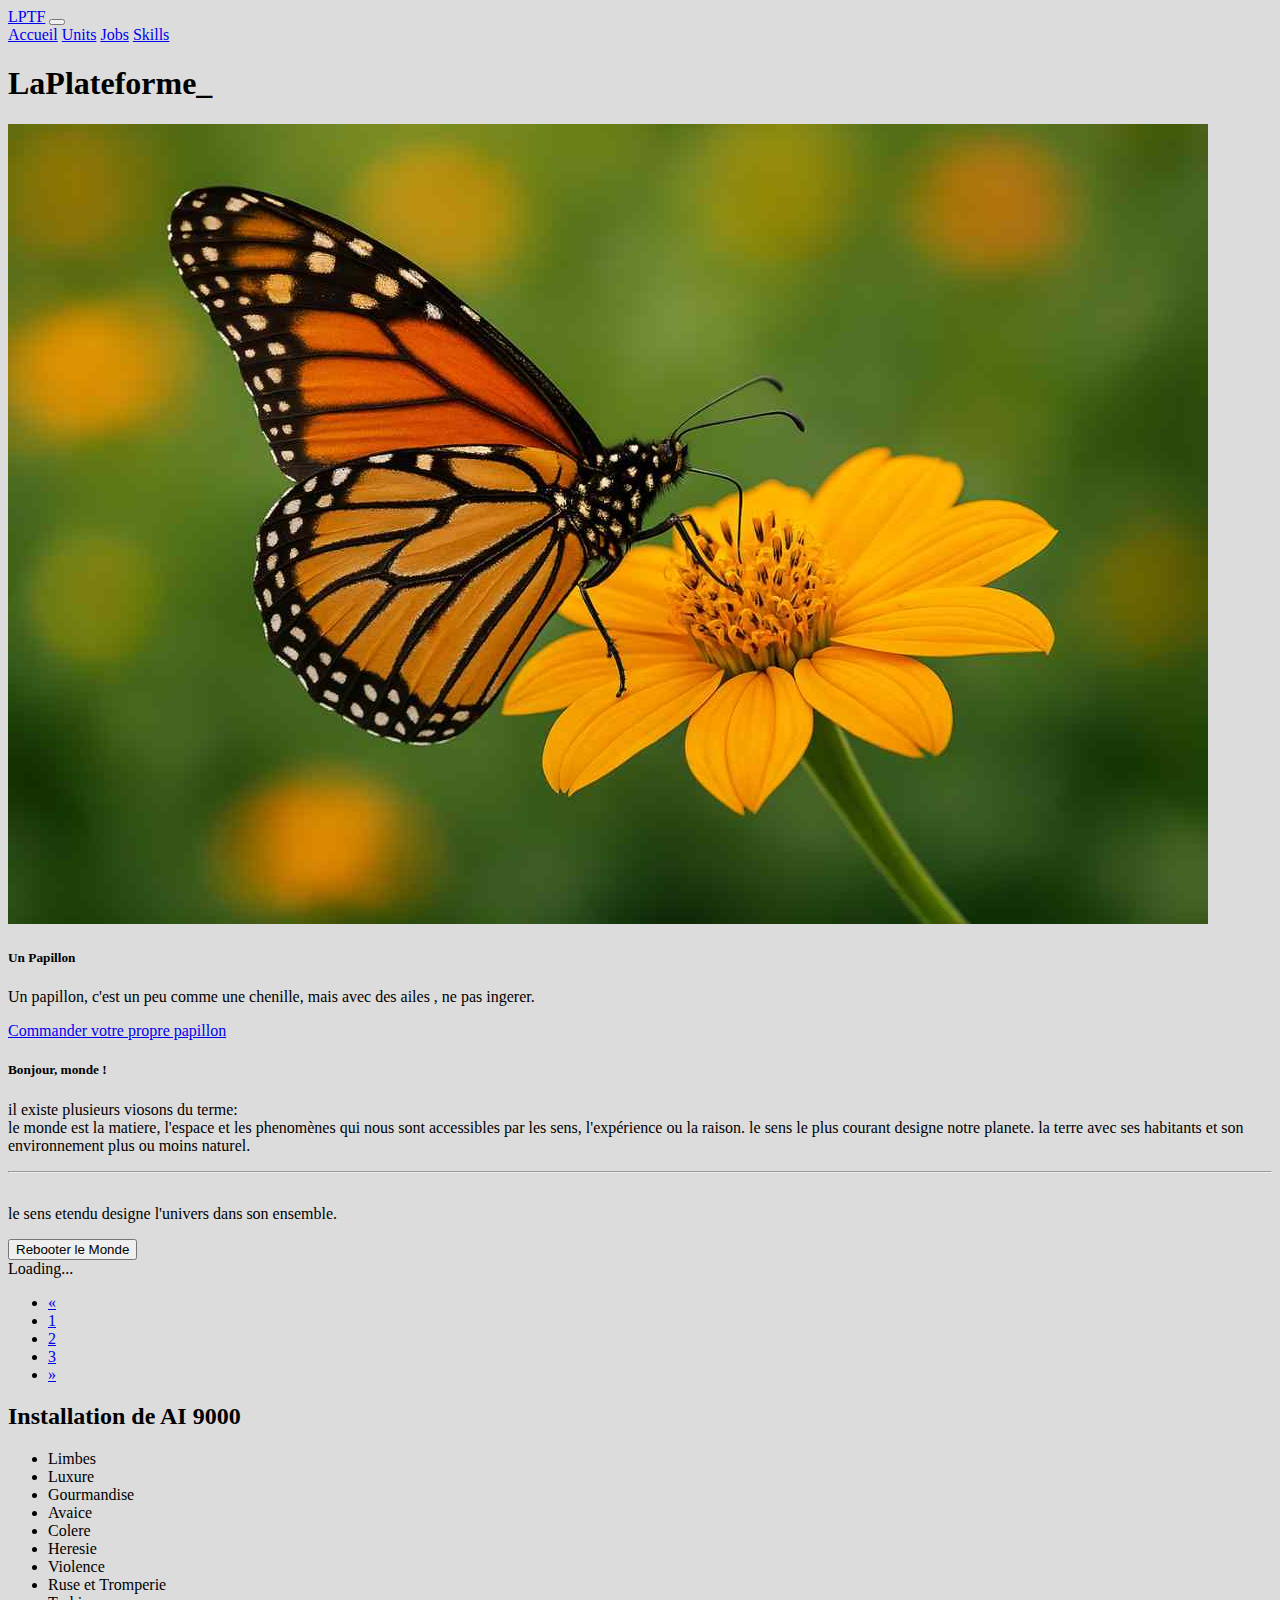
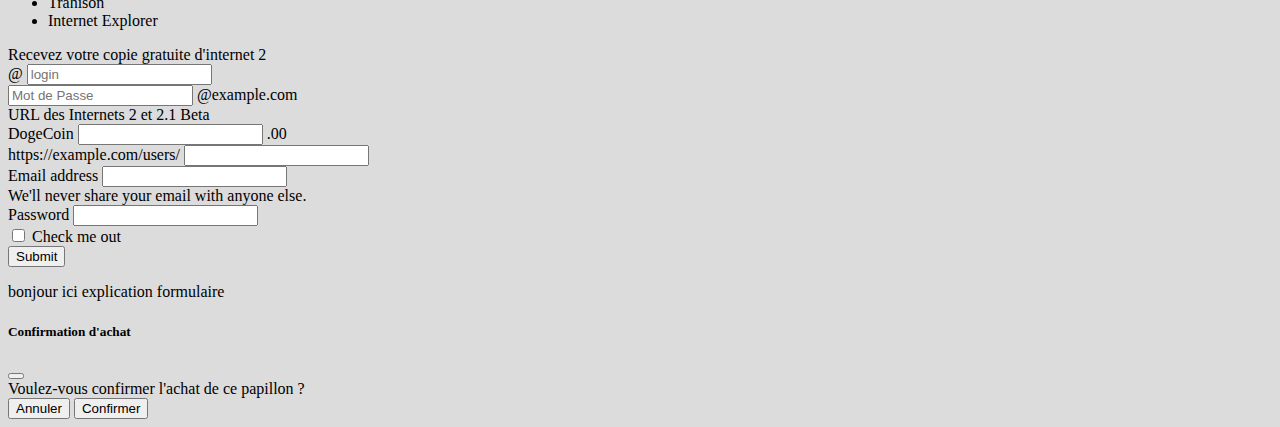
<file: Bootstrap/job01/index.html>
<!DOCTYPE html>
<html lang="en">
  <head>
    <meta charset="UTF-8" />
    <meta name="viewport" content="width=device-width, initial-scale=1.0" />
    <title>Document</title>
    <link
      href="https://cdn.jsdelivr.net/npm/bootstrap@5.0.2/dist/css/bootstrap.min.css"
      rel="stylesheet"
      integrity="sha384-EVSTQN3/azprG1Anm3QDgpJLIm9Nao0Yz1ztcQTwFspd3yD65VohhpuuCOmLASjC"
      crossorigin="anonymous"
    />
  </head>
  <body style="background-color: #dcdcdc">
    <!-- Navbar -->
    <nav class="navbar navbar-expand-lg navbar-light bg-light">
      <div class="container-fluid">
        <a class="navbar-brand" href="#">LPTF</a>
        <button
          class="navbar-toggler"
          type="button"
          data-bs-toggle="collapse"
          data-bs-target="#navbarNavAltMarkup"
          aria-controls="navbarNavAltMarkup"
          aria-expanded="false"
          aria-label="Toggle navigation"
        >
          <span class="navbar-toggler-icon"></span>
        </button>
        <div class="collapse navbar-collapse" id="navbarNavAltMarkup">
          <div class="navbar-nav">
            <a
              class="nav-link active"
              aria-current="page"
              href="https://laplateforme.io/"
              target="_blank"
              >Accueil</a
            >
            <a class="nav-link" href="#">Units</a>
            <a class="nav-link" href="#">Jobs</a>
            <a class="nav-link" href="#">Skills</a>
          </div>
        </div>
      </div>
    </nav>
    <h1 class="display-5 text-center mb-5">LaPlateforme_</h1>
    <div class="container-fluid row">
      <div class="col-3">
        <div class="card">
          <img src="papillon.jpg" class="card-img-top" alt="..." />
          <div class="card-body">
            <h5 class="card-title">Un Papillon</h5>
            <p class="card-text">
              Un papillon, c'est un peu comme une chenille, mais avec des ailes
              , ne pas ingerer.
            </p>
            <a
              href="#"
              class="btn btn-primary"
              data-bs-toggle="modal"
              data-bs-target="#confirmPapillonModal"
              >Commander votre propre papillon</a
            >

            <script>
              // Blade Runner (1982) quotes - run after DOM is ready
              document.addEventListener("DOMContentLoaded", function () {
                (function () {
                  let quotes = [
                    "I've seen things you people wouldn't believe.",
                    "All those moments will be lost in time, like tears in rain.",
                    "Time to die.",
                    "It's too bad she won't live! But then again, who does?",
                    "Quite an experience to live in fear, isn't it?",
                  ];

                  let btn = document.getElementById("rebootBtn");
                  let titleEl = document.getElementById("jumbotronTitle");
                  let textEl = document.getElementById("jumbotronText");

                  if (!btn || !titleEl || !textEl) return;

                  btn.addEventListener("click", function () {
                    let q = quotes[Math.floor(Math.random() * quotes.length)];
                    titleEl.textContent = "Citation — Blade Runner";
                    textEl.textContent = q;
                  });
                })();
              });
            </script>
          </div>
        </div>
      </div>
      <div class="col-7">
        <div class="card text-dark bg-light mb-3 p-5 px-2">
          <div class="card-body" id="jumbotronCard">
            <h5 class="card-title" id="jumbotronTitle">Bonjour, monde !</h5>
            <p class="card-text" id="jumbotronText">
              il existe plusieurs viosons du terme:
              <br />
              le monde est la matiere, l'espace et les phenomènes qui nous sont
              accessibles par les sens, l'expérience ou la raison. le sens le
              plus courant designe notre planete. la terre avec ses habitants et
              son environnement plus ou moins naturel.
            </p>
            <li><hr class="dropdown-divider" /></li>
            <p class="card-text">
              le sens etendu designe l'univers dans son ensemble.
            </p>
            <button type="button" id="rebootBtn" class="btn btn-lg btn-danger">
              Rebooter le Monde
            </button>
            <div class="spinner-border text-info" role="status">
              <span class="visually-hidden">Loading...</span>
            </div>
            <nav aria-label="Page navigation example">
              <ul class="pagination justify-content-end">
                <li class="page-item">
                  <a class="page-link" href="#" aria-label="Previous">
                    <span aria-hidden="true">&laquo;</span>
                  </a>
                </li>
                <li class="page-item"><a class="page-link" href="#">1</a></li>
                <li class="page-item"><a class="page-link" href="#">2</a></li>
                <li class="page-item"><a class="page-link" href="#">3</a></li>
                <li class="page-item">
                  <a class="page-link" href="#" aria-label="Next">
                    <span aria-hidden="true">&raquo;</span>
                  </a>
                </li>
              </ul>
            </nav>
          </div>
        </div>
        <h2 class="text-end fs-6 fw-lighter">Installation de AI 9000</h2>
      </div>
      <div class="col-2">
        <ul class="list-group">
          <li class="list-group-item active" aria-current="true">Limbes</li>
          <li class="list-group-item">Luxure</li>
          <li class="list-group-item">Gourmandise</li>
          <li class="list-group-item">Avaice</li>
          <li class="list-group-item">Colere</li>
          <li class="list-group-item">Heresie</li>
          <li class="list-group-item">Violence</li>
          <li class="list-group-item">Ruse et Tromperie</li>
          <li class="list-group-item">Trahison</li>
          <li class="list-group-item">Internet Explorer</li>
        </ul>
      </div>
    </div>
    <div class="container">
      <div class="progress w-50 mx-auto">
        <div
          class="progress-bar bg-warning"
          role="progressbar"
          style="width: 75%"
          aria-valuenow="75"
          aria-valuemin="0"
          aria-valuemax="100"
        ></div>
      </div>

      <div class="d-flex justify-content-between my-3">
        <div>
          <label for="basic-url" class="form-label"
            >Recevez votre copie gratuite d'internet 2</label
          >
          <div class="input-group mb-3">
            <span class="input-group-text" id="basic-addon1">@</span>
            <input
              type="text"
              class="form-control"
              placeholder="login"
              aria-label="Username"
              aria-describedby="basic-addon1"
            />
          </div>

          <div class="input-group mb-3">
            <input
              type="text"
              class="form-control"
              placeholder="Mot de Passe"
              aria-label="Recipient's username"
              aria-describedby="basic-addon2"
            />
            <span class="input-group-text" id="basic-addon2">@example.com</span>
          </div>

          <label for="basic-url" class="form-label"
            >URL des Internets 2 et 2.1 Beta</label
          >
          <div class="input-group mb-3">
            <span class="input-group-text">DogeCoin</span>
            <input
              type="text"
              class="form-control"
              aria-label="Amount (to the nearest dollar)"
            />
            <span class="input-group-text">.00</span>
          </div>
          <div class="input-group mb-3">
            <span class="input-group-text" id="basic-addon3"
              >https://example.com/users/</span
            >
            <input
              type="text"
              class="form-control"
              id="basic-url"
              aria-describedby="basic-addon3"
            />
          </div>
        </div>
        <div>
          <form>
            <div class="mb-3">
              <label for="exampleInputEmail1" class="form-label"
                >Email address</label
              >
              <input
                type="email"
                class="form-control"
                id="exampleInputEmail1"
                aria-describedby="emailHelp"
              />
              <div id="emailHelp" class="form-text">
                We'll never share your email with anyone else.
              </div>
            </div>
            <div class="mb-3">
              <label for="exampleInputPassword1" class="form-label"
                >Password</label
              >
              <input
                type="password"
                class="form-control"
                id="exampleInputPassword1"
              />
            </div>
            <div class="mb-3 form-check">
              <input
                type="checkbox"
                class="form-check-input"
                id="exampleCheck1"
              />
              <label class="form-check-label" for="exampleCheck1"
                >Check me out</label
              >
            </div>
            <button type="submit" class="btn btn-primary">Submit</button>
          </form>
        </div>
      </div>
    </div>
    <div class="modal-form d-none">
      <p>bonjour ici explication formulaire</p>
    </div>

    <script
      src="https://cdn.jsdelivr.net/npm/bootstrap@5.0.2/dist/js/bootstrap.bundle.min.js"
      integrity="sha384-MrcW6ZMFYlzcLA8Nl+NtUVF0sA7MsXsP1UyJoMp4YLEuNSfAP+JcXn/tWtIaxVXM"
      crossorigin="anonymous"
    ></script>

    <!-- Modal for papillon confirmation -->
    <div
      class="modal fade"
      id="confirmPapillonModal"
      tabindex="-1"
      aria-labelledby="confirmPapillonLabel"
      aria-hidden="true"
    >
      <div class="modal-dialog modal-dialog-centered">
        <div class="modal-content">
          <div class="modal-header">
            <h5 class="modal-title" id="confirmPapillonLabel">
              Confirmation d'achat
            </h5>
            <button
              type="button"
              class="btn-close"
              data-bs-dismiss="modal"
              aria-label="Close"
            ></button>
          </div>
          <div class="modal-body">
            Voulez-vous confirmer l'achat de ce papillon ?
          </div>
          <div class="modal-footer">
            <button
              type="button"
              class="btn btn-secondary"
              data-bs-dismiss="modal"
            >
              Annuler
            </button>
            <button
              type="button"
              id="confirmPapillonBtn"
              class="btn btn-primary"
            >
              Confirmer
            </button>
          </div>
        </div>
      </div>
    </div>
    <!-- classe active liste groupe -->
    <script>
      // Set first list item as active
      (function () {
        let listItems = document.querySelectorAll(".list-group-item");
        if (listItems.length > 0) {
          listItems.forEach(function (item) {
            item.addEventListener("click", function () {
              listItems.forEach(function (i) {
                i.style.cursor = "pointer";
                i.classList.remove("active");
              });
              this.classList.add("active");
            });
          });
        }
      })();
    </script>
    <script>
      // When confirm button clicked: hide modal and show a success alert
      (function () {
        let btn = document.getElementById("confirmPapillonBtn");
        if (!btn) return;
        btn.addEventListener("click", function () {
          let modalEl = document.getElementById("confirmPapillonModal");
          let modal =
            bootstrap.Modal.getInstance(modalEl) ||
            new bootstrap.Modal(modalEl);
          modal.hide();

          // create alert element
          let alert = document.createElement("div");
          alert.className =
            "alert alert-success alert-dismissible fade show mt-3";
          alert.role = "alert";
          alert.innerHTML =
            "Achat confirmé ! Merci pour votre commande." +
            '<button type="button" class="btn-close" data-bs-dismiss="alert" aria-label="Close"></button>';

          // insert alert after navbar
          let navbar = document.querySelector(".navbar");
          if (navbar && navbar.parentNode) {
            navbar.parentNode.insertBefore(alert, navbar.nextSibling);
          } else {
            document.body.insertBefore(alert, document.body.firstChild);
          }
        });
      })();
    </script>
    <script>
      // Pagination: change jumbotron content when clicking page numbers
      document.addEventListener("DOMContentLoaded", function () {
        let jTitle = document.getElementById("jumbotronTitle");
        let jText = document.getElementById("jumbotronText");
        if (!jTitle || !jText) return;

        let contents = {
          1: {
            title: "Exploration",
            text: "Nous partons explorer de nouveaux horizons — curiosité et code.",
          },
          2: {
            title: "Invention",
            text: "Faire et défaire, expérimenter : l'innovation commence par l'erreur.",
          },
          3: {
            title: "Réflexion",
            text: "Penser le monde autrement : algorithms, éthique et poésie.",
          },
        };

        let links = document.querySelectorAll(".pagination .page-link");
        links.forEach(function (link) {
          link.addEventListener("click", function (e) {
            e.preventDefault();
            let text = (this.textContent || "").trim();
            if (!/^\d+$/.test(text)) return; // ignore Prev/Next
            let page = text;
            let c = contents[page] || contents["1"];
            jTitle.textContent = c.title;
            jText.textContent = c.text;

            // update active class on pagination
            document
              .querySelectorAll(".pagination .page-item")
              .forEach(function (li) {
                li.classList.remove("active");
              });
            if (this.parentElement && this.parentElement.classList)
              this.parentElement.classList.add("active");
          });
        });
      });
    </script>

    <!-- click D G C affiche modal -->
    <script>
      let variable = ["d", "g", "c"];
      let tab = [];
      let index = 0;
      let moadlEl = document.querySelector(".modal-form");
      console.log(moadlEl);
      window.addEventListener("keydown", (e) => {
        let char = e.key.toLowerCase();
        if (char === variable[index]) {
          tab.push(char);
          index++;
          if (index === variable.length) {
            moadlEl.classList.remove("d-none");
            index = 0;
          }
        } else {
          tab = [];
          index = 0;
        }
      });
    </script>
  </body>
</html>
</file>
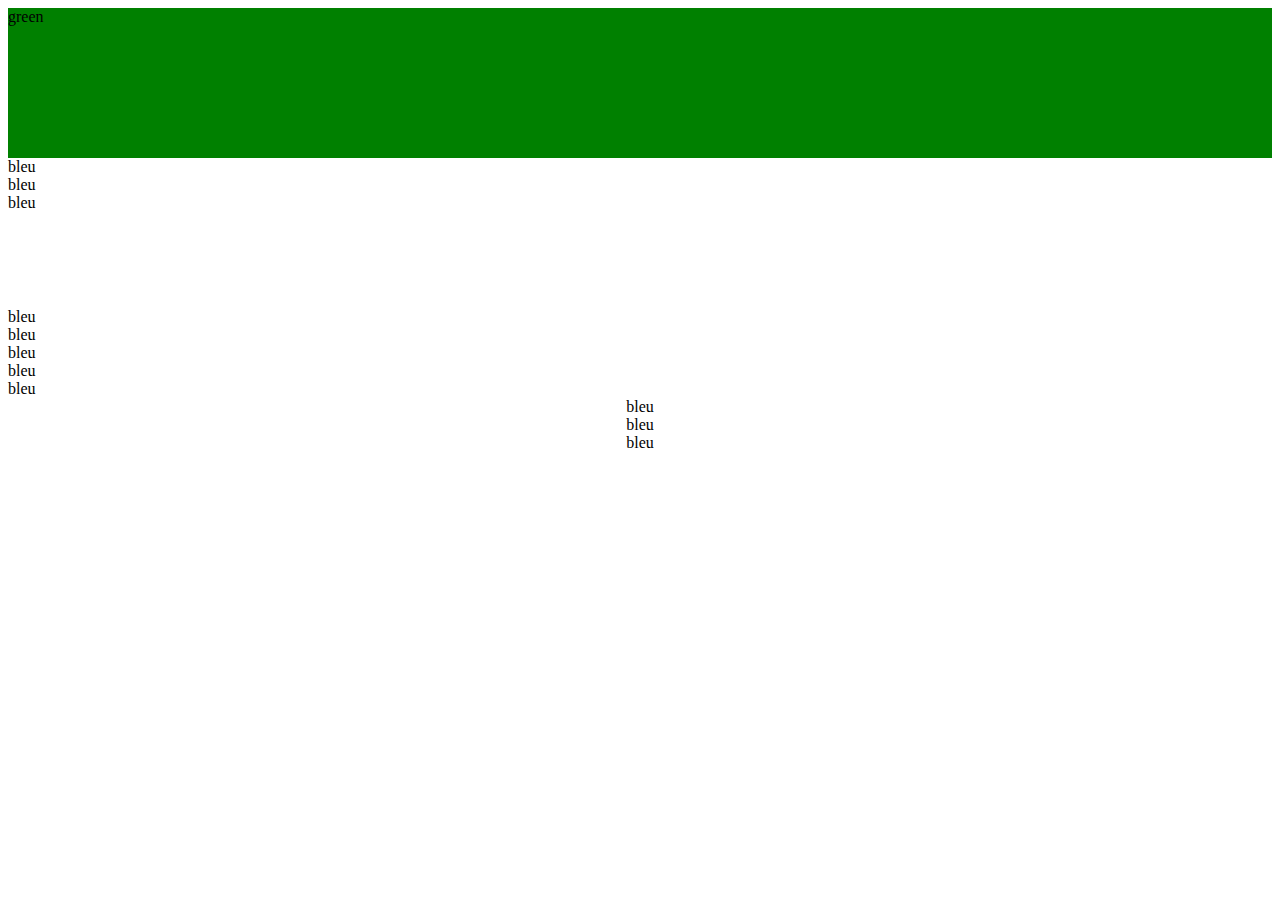
<file: Bootstrap/job02/index.html>
<!DOCTYPE html>
<html lang="en">
  <head>
    <meta charset="UTF-8" />
    <meta name="viewport" content="width=device-width, initial-scale=1.0" />
    <title>Document</title>
    <link
      href="https://cdn.jsdelivr.net/npm/bootstrap@5.0.2/dist/css/bootstrap.min.css"
      rel="stylesheet"
      integrity="sha384-EVSTQN3/azprG1Anm3QDgpJLIm9Nao0Yz1ztcQTwFspd3yD65VohhpuuCOmLASjC"
      crossorigin="anonymous"
    />
    <style>
      @media (min-width: 768px) {
        .rect-desktop {
          display: flex;
          align-items: center;
          justify-content: center;
        }
      }
    </style>
  </head>
  <body>
    <!-- vert -->
    <div class="green" style="height: 150px; background-color: green">
      <div class="h-100 w-100 d-flex justify-content-center align-items-center">
        green
      </div>
    </div>
    <!-- bleu ciel -->
    <div class="bleu row my-2 gx-3 gy-2" style="height: 150px">
      <div class="col-12 col-md-4">
        <div
          class="bg-info p-3 h-100 d-flex align-items-center justify-content-center"
        >
          bleu
        </div>
      </div>
      <div class="col-6 col-md-4">
        <div
          class="bg-info p-3 h-100 d-flex align-items-center justify-content-center"
        >
          bleu
        </div>
      </div>
      <div class="col-6 col-md-4">
        <div
          class="bg-info p-3 h-100 d-flex align-items-center justify-content-center"
        >
          bleu
        </div>
      </div>
    </div>

    <!-- div bleu -->

    <div class="row justify-content-center align-items-center my-2 gx-2 gy-2">
      <div class="col-8 col-md-4 order-1 order-md-2">
        <div class="bg-primary p-3 text-center mx-auto">bleu</div>
      </div>
      <div class="col-10 col-md-8 order-2 order-md-1">
        <div class="bg-primary p-3 text-center mx-auto">bleu</div>
      </div>
    </div>

    <!-- div bottom -->
    <!-- Mobile: three columns on one line -->
    <div class="d-md-none row justify-content-around gx-2 my-2">
      <div class="col-4">
        <div class="bg-warning p-3 text-center">bleu</div>
      </div>
      <div class="col-4">
        <div class="bg-warning p-3 text-center">bleu</div>
      </div>
      <div class="col-4">
        <div class="bg-warning p-3 text-center">bleu</div>
      </div>
    </div>

    <!-- Desktop: horizontally spaced, vertical positions top/center/bottom -->
    <div
      class="d-none d-md-flex justify-content-around gap-2 mt-5"
      style="height: 150px"
    >
      <div class="col align-self-start">
        <div class="bg-warning p-3 rect-desktop">bleu</div>
      </div>
      <div class="col align-self-center">
        <div class="bg-warning p-3 rect-desktop">bleu</div>
      </div>
      <div class="col align-self-end">
        <div class="bg-warning p-3 rect-desktop">bleu</div>
      </div>
    </div>

    <script
      src="https://cdn.jsdelivr.net/npm/bootstrap@5.0.2/dist/js/bootstrap.bundle.min.js"
      integrity="sha384-MrcW6ZMFYlzcLA8Nl+NtUVF0sA7MsXsP1UyJoMp4YLEuNSfAP+JcXn/tWtIaxVXM"
      crossorigin="anonymous"
    ></script>
  </body>
</html>
</file>
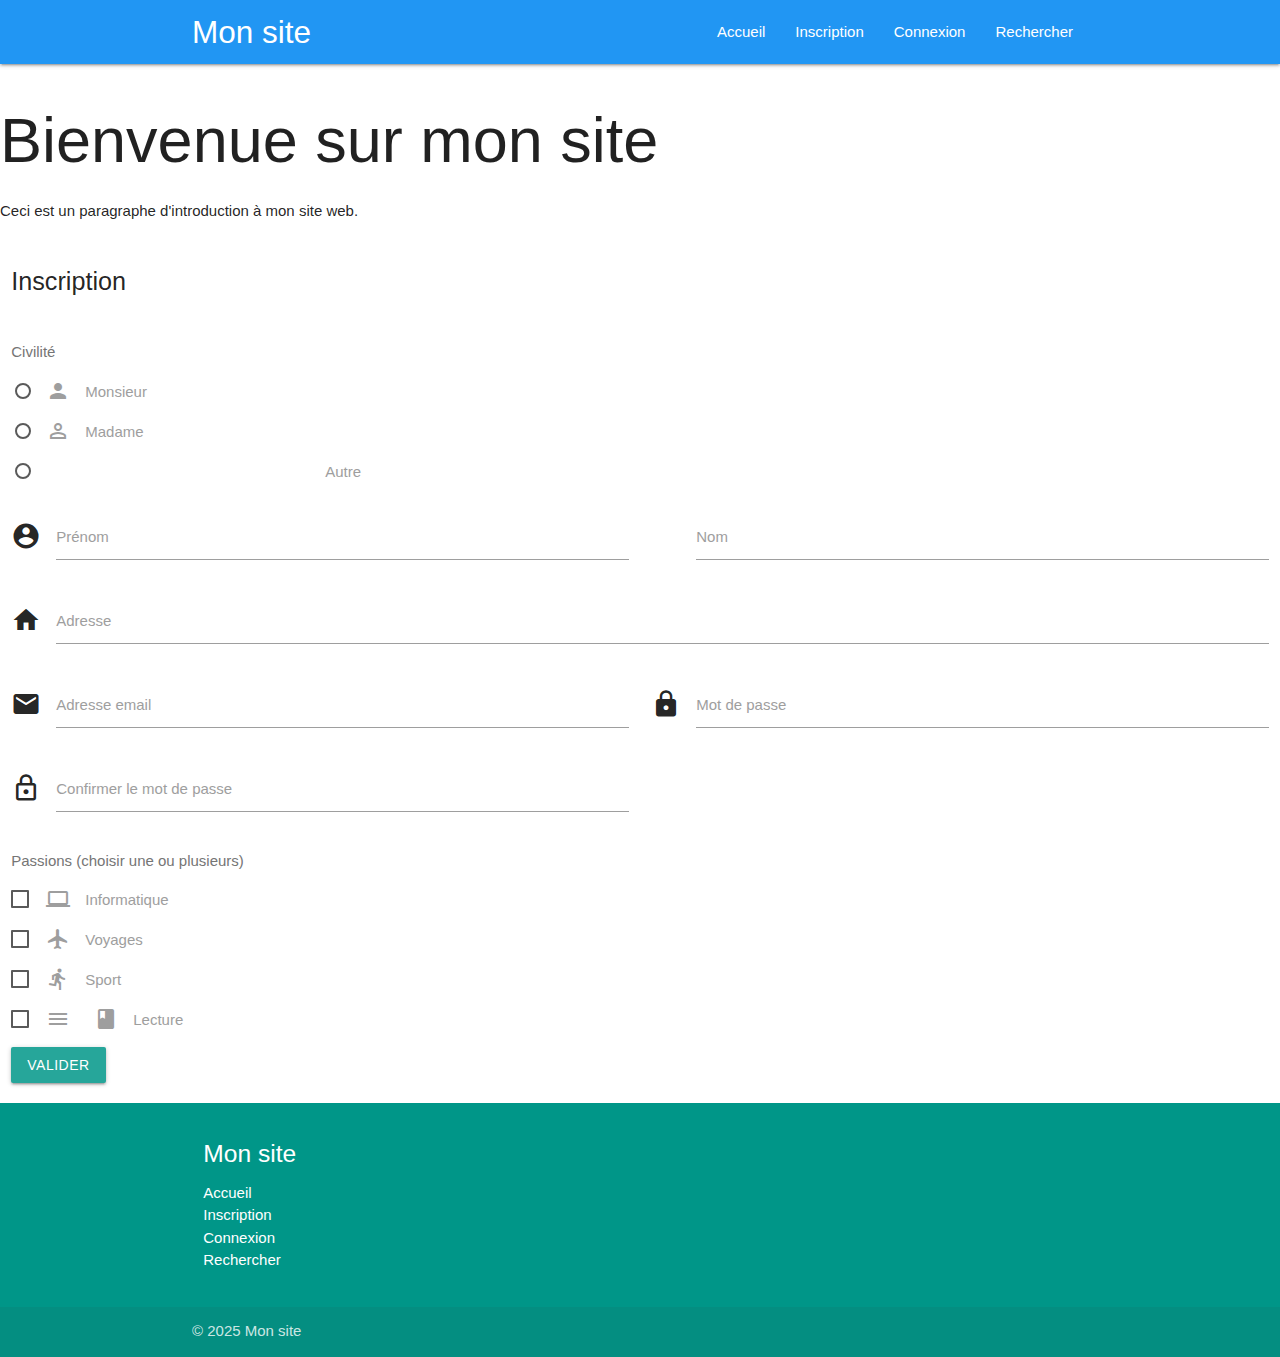
<file: materealize/job01/index.html>
<!DOCTYPE html>
<html lang="en">
  <head>
    <meta charset="UTF-8" />
    <meta name="viewport" content="width=device-width, initial-scale=1.0" />
    <title>Document</title>
    <link
      href="https://cdnjs.cloudflare.com/ajax/libs/materialize/1.0.0/css/materialize.min.css"
      rel="stylesheet"
    />
    <link
      href="https://fonts.googleapis.com/icon?family=Material+Icons"
      rel="stylesheet"
    />
  </head>
  <body>
    <header>
      <nav class="blue">
        <div class="nav-wrapper container">
          <a href="#" class="brand-logo">Mon site</a>
          <ul id="nav-mobile" class="right hide-on-med-and-down">
            <li><a href="#">Accueil</a></li>
            <li><a href="#">Inscription</a></li>
            <li><a href="#">Connexion</a></li>
            <li><a href="#">Rechercher</a></li>
          </ul>
        </div>
      </nav>
    </header>

    <main>
      <section>
        <h1>Bienvenue sur mon site</h1>
        <p>Ceci est un paragraphe d'introduction à mon site web.</p>
        <form action="" method="post">
          <div class="row">
            <div class="col s12">
              <p class="flow-text">Inscription</p>
            </div>

            <div class="col s12">
              <p class="grey-text text-darken-1">Civilité</p>
              <p>
                <label>
                  <input
                    name="civilite"
                    type="radio"
                    value="monsieur"
                    required
                  />
                  <span
                    ><i class="material-icons left">person</i> Monsieur</span
                  >
                </label>
              </p>
              <p>
                <label>
                  <input name="civilite" type="radio" value="madame" />
                  <span
                    ><i class="material-icons left">person_outline</i>
                    Madame</span
                  >
                </label>
              </p>
              <p>
                <label>
                  <input name="civilite" type="radio" value="autre" />
                  <span
                    ><i class="material-icons left">transgender</i> Autre</span
                  >
                </label>
              </p>
            </div>

            <div class="input-field col s12 m6">
              <i class="material-icons prefix">account_circle</i>
              <input
                id="prenom"
                name="prenom"
                type="text"
                class="validate"
                required
              />
              <label for="prenom">Prénom</label>
            </div>

            <div class="input-field col s12 m6">
              <i class="material-icons prefix">badge</i>
              <input
                id="nom"
                name="nom"
                type="text"
                class="validate"
                required
              />
              <label for="nom">Nom</label>
            </div>

            <div class="input-field col s12">
              <i class="material-icons prefix">home</i>
              <input id="adresse" name="adresse" type="text" class="validate" />
              <label for="adresse">Adresse</label>
            </div>

            <div class="input-field col s12 m6">
              <i class="material-icons prefix">email</i>
              <input
                id="email"
                name="email"
                type="email"
                class="validate"
                required
              />
              <label for="email">Adresse email</label>
            </div>

            <div class="input-field col s12 m6">
              <i class="material-icons prefix">lock</i>
              <input
                id="password"
                name="password"
                type="password"
                class="validate"
                required
              />
              <label for="password">Mot de passe</label>
            </div>

            <div class="input-field col s12 m6">
              <i class="material-icons prefix">lock_outline</i>
              <input
                id="confirm_password"
                name="confirm_password"
                type="password"
                class="validate"
                required
              />
              <label for="confirm_password">Confirmer le mot de passe</label>
            </div>

            <div class="col s12">
              <p class="grey-text text-darken-1">
                Passions (choisir une ou plusieurs)
              </p>
              <p>
                <label>
                  <input type="checkbox" name="passions" value="informatique" />
                  <span
                    ><i class="material-icons left">computer</i>
                    Informatique</span
                  >
                </label>
              </p>
              <p>
                <label>
                  <input type="checkbox" name="passions" value="voyages" />
                  <span><i class="material-icons left">flight</i> Voyages</span>
                </label>
              </p>
              <p>
                <label>
                  <input type="checkbox" name="passions" value="sport" />
                  <span
                    ><i class="material-icons left">directions_run</i>
                    Sport</span
                  >
                </label>
              </p>
              <p>
                <label>
                  <input type="checkbox" name="passions" value="lecture" />
                  <span
                    ><i class="material-icons left">menu_book</i> Lecture</span
                  >
                </label>
              </p>
            </div>

            <div class="col s12">
              <button class="btn waves-effect waves-light" type="submit">
                Valider
              </button>
            </div>
          </div>
        </form>
      </section>
    </main>

    <footer class="page-footer teal">
      <div class="container">
        <div class="row">
          <div class="col s12">
            <h5 class="white-text">Mon site</h5>
            <ul>
              <li><a class="white-text" href="#">Accueil</a></li>
              <li><a class="white-text" href="#">Inscription</a></li>
              <li><a class="white-text" href="#">Connexion</a></li>
              <li><a class="white-text" href="#">Rechercher</a></li>
            </ul>
          </div>
        </div>
      </div>
      <div class="footer-copyright">
        <div class="container">© 2025 Mon site</div>
      </div>
    </footer>
  </body>
</html>
</file>
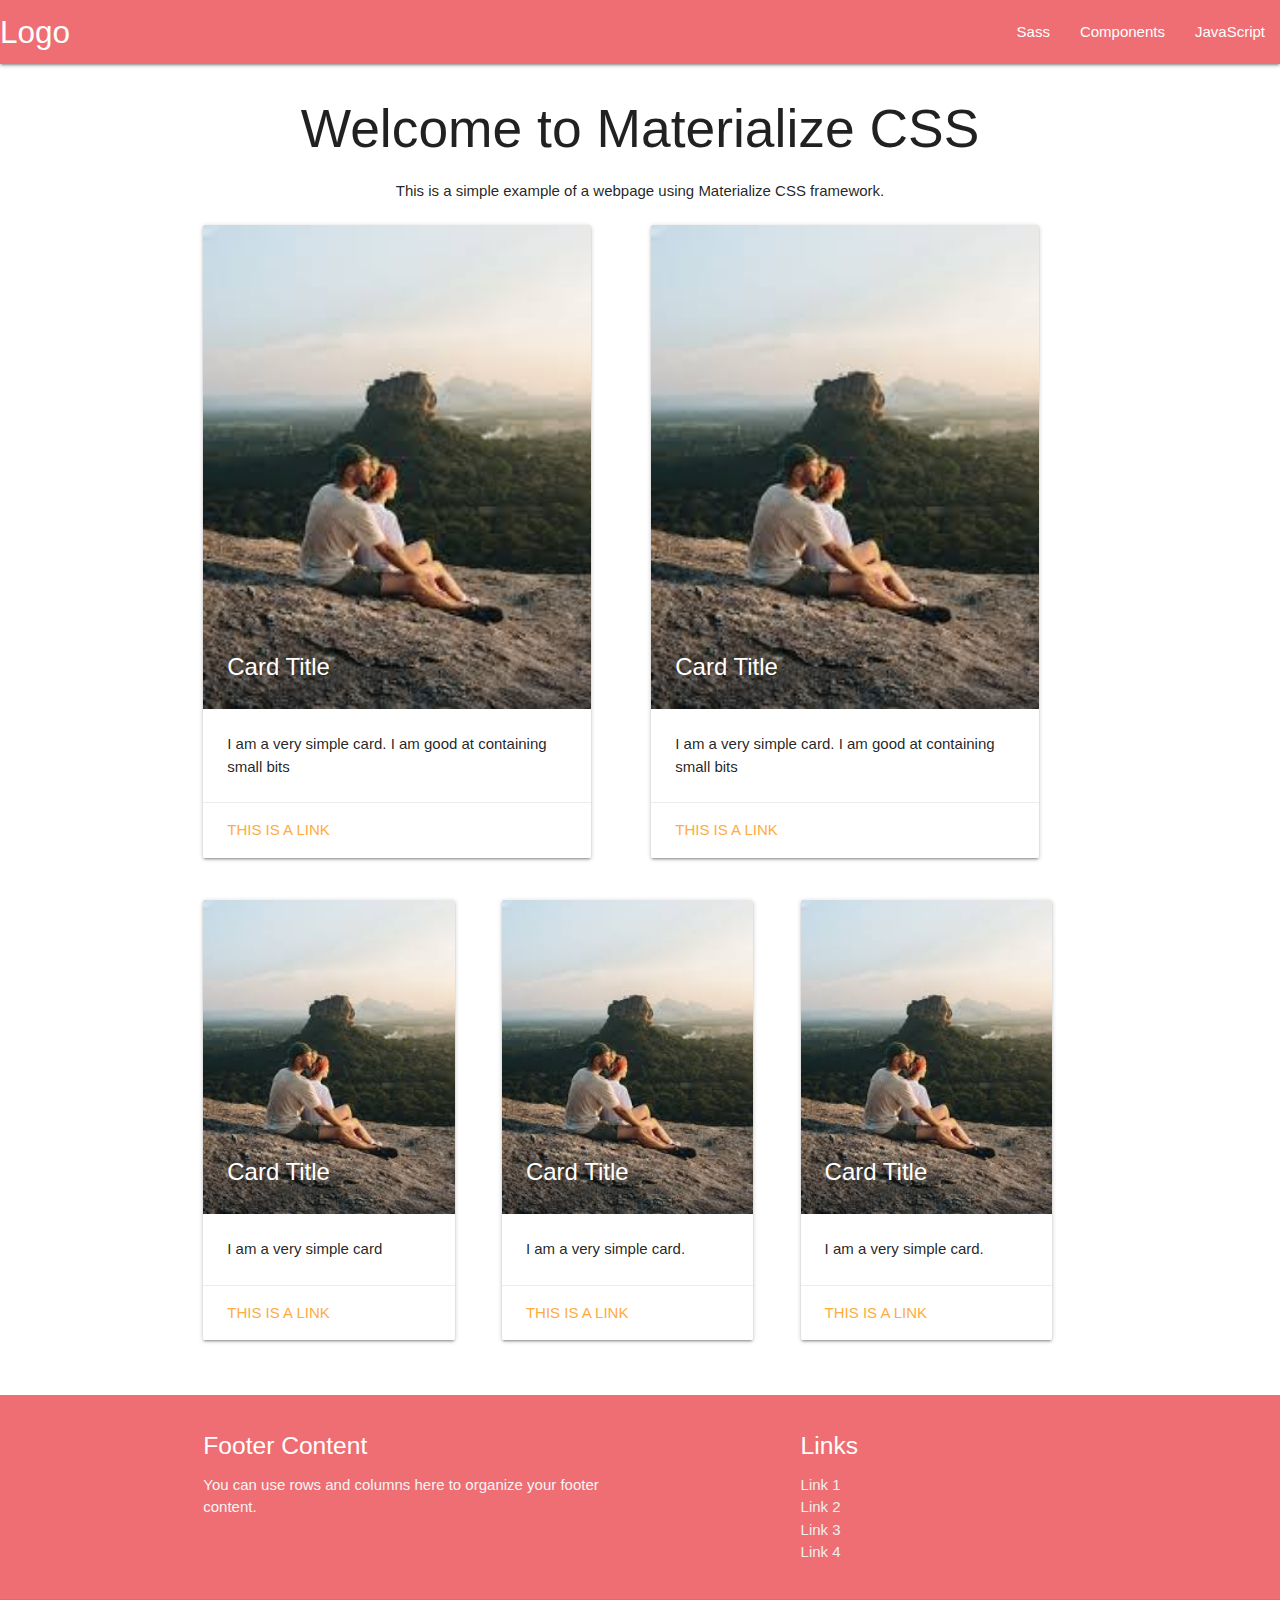
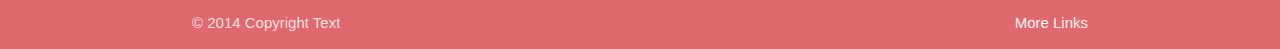
<file: materealize/job05/index.html>
<!DOCTYPE html>
<html lang="en">
  <head>
    <meta charset="UTF-8" />
    <meta name="viewport" content="width=device-width, initial-scale=1.0" />
    <title>Document</title>
    <link
      rel="stylesheet"
      href="https://cdnjs.cloudflare.com/ajax/libs/materialize/1.0.0/css/materialize.min.css"
    />
  </head>
  <body>
    <nav>
      <div class="nav-wrapper">
        <a href="#" class="brand-logo">Logo</a>
        <ul id="nav-mobile" class="right hide-on-med-and-down">
          <li><a href="sass.html">Sass</a></li>
          <li><a href="badges.html">Components</a></li>
          <li><a href="collapsible.html">JavaScript</a></li>
        </ul>
      </div>
    </nav>

    <div class="container">
      <h2 class="center-align">Welcome to Materialize CSS</h2>
      <p class="center-align">
        This is a simple example of a webpage using Materialize CSS framework.
      </p>

      <div class="row">
        <div class="col s6">
          <div class="row">
            <div class="col s12 m11">
              <div class="card">
                <div class="card-image">
                  <img src="article1.jpg" />
                  <span class="card-title">Card Title</span>
                </div>
                <div class="card-content">
                  <p>
                    I am a very simple card. I am good at containing small bits
                  </p>
                </div>
                <div class="card-action">
                  <a href="#">This is a link</a>
                </div>
              </div>
            </div>
          </div>
        </div>
        <div class="col s6">
          <div class="row">
            <div class="col s12 m11">
              <div class="card">
                <div class="card-image">
                  <img src="article1.jpg" />
                  <span class="card-title">Card Title</span>
                </div>
                <div class="card-content">
                  <p>
                    I am a very simple card. I am good at containing small bits
                  </p>
                </div>
                <div class="card-action">
                  <a href="#">This is a link</a>
                </div>
              </div>
            </div>
          </div>
        </div>
        <div class="col s4">
          <div class="row">
            <div class="col s12 m11">
              <div class="card">
                <div class="card-image">
                  <img src="article1.jpg" />
                  <span class="card-title">Card Title</span>
                </div>
                <div class="card-content">
                  <p>I am a very simple card</p>
                </div>
                <div class="card-action">
                  <a href="#">This is a link</a>
                </div>
              </div>
            </div>
          </div>
        </div>
        <div class="col s4">
          <div class="row">
            <div class="col s12 m11">
              <div class="card">
                <div class="card-image">
                  <img src="article1.jpg" />
                  <span class="card-title">Card Title</span>
                </div>
                <div class="card-content">
                  <p>I am a very simple card.</p>
                </div>
                <div class="card-action">
                  <a href="#">This is a link</a>
                </div>
              </div>
            </div>
          </div>
        </div>
        <div class="col s4">
          <div class="row">
            <div class="col s12 m11">
              <div class="card">
                <div class="card-image">
                  <img src="article1.jpg" />
                  <span class="card-title">Card Title</span>
                </div>
                <div class="card-content">
                  <p>I am a very simple card.</p>
                </div>
                <div class="card-action">
                  <a href="#">This is a link</a>
                </div>
              </div>
            </div>
          </div>
        </div>
      </div>
    </div>

    <footer class="page-footer">
      <div class="container">
        <div class="row">
          <div class="col l6 s12">
            <h5 class="white-text">Footer Content</h5>
            <p class="grey-text text-lighten-4">
              You can use rows and columns here to organize your footer content.
            </p>
          </div>
          <div class="col l4 offset-l2 s12">
            <h5 class="white-text">Links</h5>
            <ul>
              <li><a class="grey-text text-lighten-3" href="#!">Link 1</a></li>
              <li><a class="grey-text text-lighten-3" href="#!">Link 2</a></li>
              <li><a class="grey-text text-lighten-3" href="#!">Link 3</a></li>
              <li><a class="grey-text text-lighten-3" href="#!">Link 4</a></li>
            </ul>
          </div>
        </div>
      </div>
      <div class="footer-copyright">
        <div class="container">
          © 2014 Copyright Text
          <a class="grey-text text-lighten-4 right" href="#!">More Links</a>
        </div>
      </div>
    </footer>
    <script src="https://cdnjs.cloudflare.com/ajax/libs/materialize/1.0.0/js/materialize.min.js"></script>
  </body>
</html>
</file>
